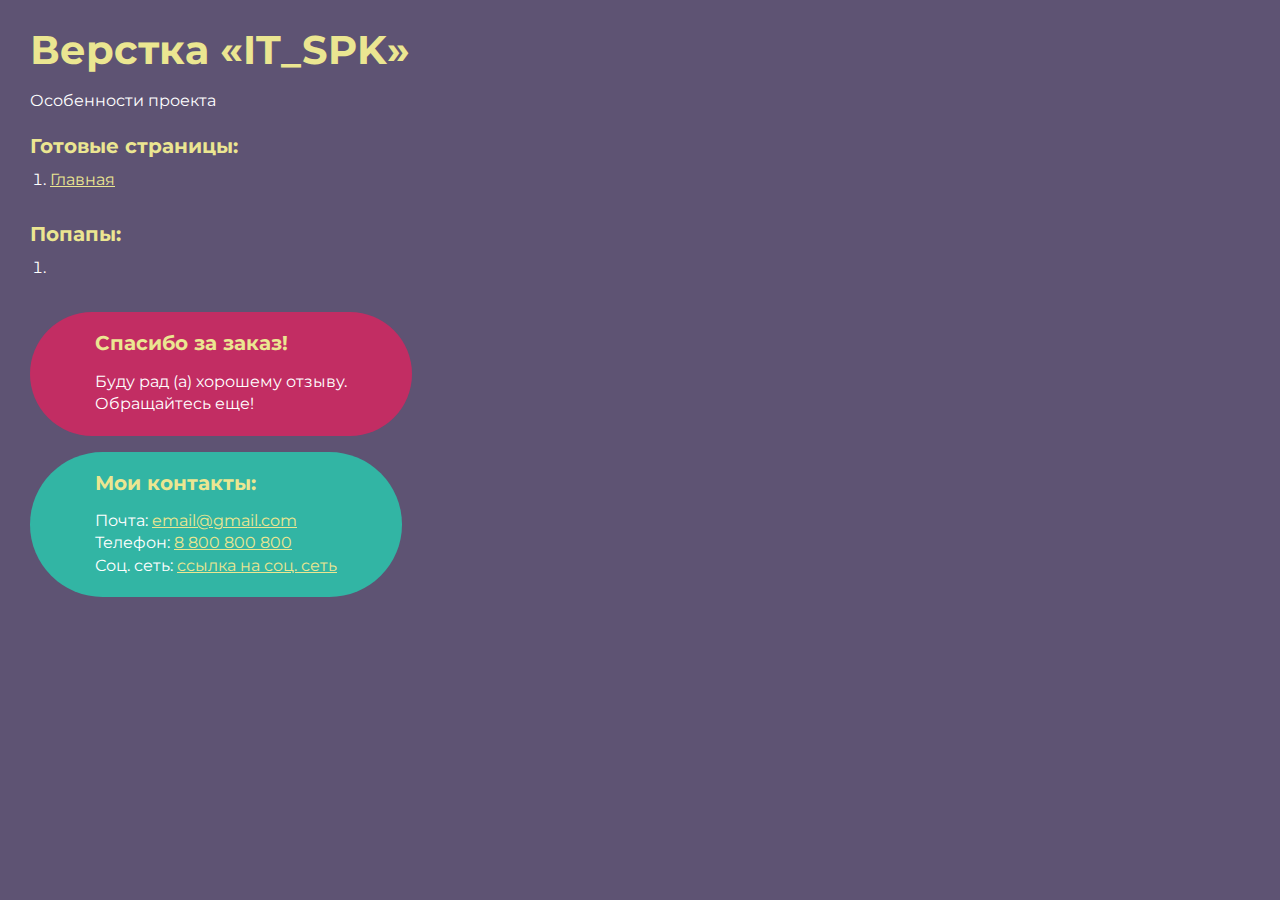
<file: index.html>
<!DOCTYPE html>
<html>

<head>
	<meta charset="UTF-8">
	<meta name="viewport" content="width=device-width, initial-scale=1.0">
	<title>Верстка «IT_SPK»</title>
</head>

<body>
	<div class="rootpage">
		<h1>Верстка «IT_SPK»</h1>
		<div class="rootpage__info">
			Особенности проекта
		</div>
		<h2>Готовые страницы:</h2>
		<ol class="rootpage__list">
			<li><a target="_blank" href="home.html">Главная</a></li>
		</ol>
		<h2>Попапы:</h2>
		<ol class="rootpage__list">
			<li><a target="_blank" href="home.html#"></a></li>
		</ol>
		<div class="rootpage__tnx">
			<h2>Спасибо за заказ!</h2>
			<p>Буду рад (а) хорошему отзыву.</p>
			<p>Обращайтесь еще!</p>
		</div>
		<div class="rootpage__contacts">
			<h2>Мои контакты:</h2>
			<p>Почта: <a href="mailto:email@gmail.com">email@gmail.com</a></p>
			<p>Телефон: <a href="tel:8800800800">8 800 800 800</a></p>
			<p>Соц. сеть: <a href="">ссылка на соц. сеть</a></p>
		</div>
	</div>
</body>
<style>
	@charset "UTF-8";
	@import url("https://fonts.googleapis.com/css?family=Montserrat:regular,700&display=swap");

	*,
	*::before,
	*::after {
		padding: 0px;
		margin: 0px;
		border: 0px;
		box-sizing: border-box;
	}

	html,
	body {
		height: 100%;
		margin: 0;
		padding: 0;
		min-width: 320px;
		width: 100%;
		color: #fff;
		background-color: #5e5373;
	}

	body {
		font-family: Montserrat;
		font-size: 100%;
		line-height: 1;
		font-size: 1rem;
	}

	a {
		text-decoration: underline;
		color: #ebe691
	}

	a:visited {
		text-decoration: underline;
		color: #aaa768;
	}

	a:hover {
		text-decoration: none;
	}

	ul li {
		list-style: none;
	}

	img {
		vertical-align: top;
	}

	.wrapper {
		width: 100%;
		min-height: 100%;
		overflow: hidden;
	}

	.rootpage {
		padding: 30px;
		display: flex;
		flex-direction: column;
		align-items: flex-start;
	}

	@media (max-width: 767px) {
		.rootpage {
			padding: 30px 15px;
		}
	}

	h1 {
		color: #ebe691;
		font-size: 2.5rem;
		margin: 0px 0px 1.25rem 0px;
	}

	@media (max-width: 767px) {
		h1 {
			font-size: 1.85rem;
			margin: 0px 0px 1.25rem 0px;
		}
	}

	h2 {
		color: #ebe691;
		font-size: 1.25rem;
		margin: 0px 0px 1rem 0px;
	}

	@media (max-width: 767px) {
		h2 {
			font-size: 1.125rem;
			margin: 0px 0px 1rem 0px;
		}
	}

	.rootpage__info {
		line-height: 140%;
		margin: 0px 0px 1.5rem 0px;
	}

	.rootpage__list {
		margin: 0px 0px 2.25rem 1.25rem;
	}

	.rootpage__list li:not(:last-child) {
		margin: 0px 0px 15px 0px;
	}

	.rootpage__contacts,
	.rootpage__tnx {
		border-radius: 200px;
		padding: 20px 65px;
		line-height: 140%;
	}

	@media (max-width: 767px) {

		.rootpage__contacts,
		.rootpage__tnx {
			border-radius: 40px;
			padding: 20px;
		}
	}

	.rootpage__contacts {
		background: #32b5a4;

	}

	.rootpage__contacts a {
		color: #ebe691;
	}

	.rootpage__tnx {
		background: #c22d63;
		margin: 0px 0px 1rem 0px;
	}
</style>

</html>
</file>
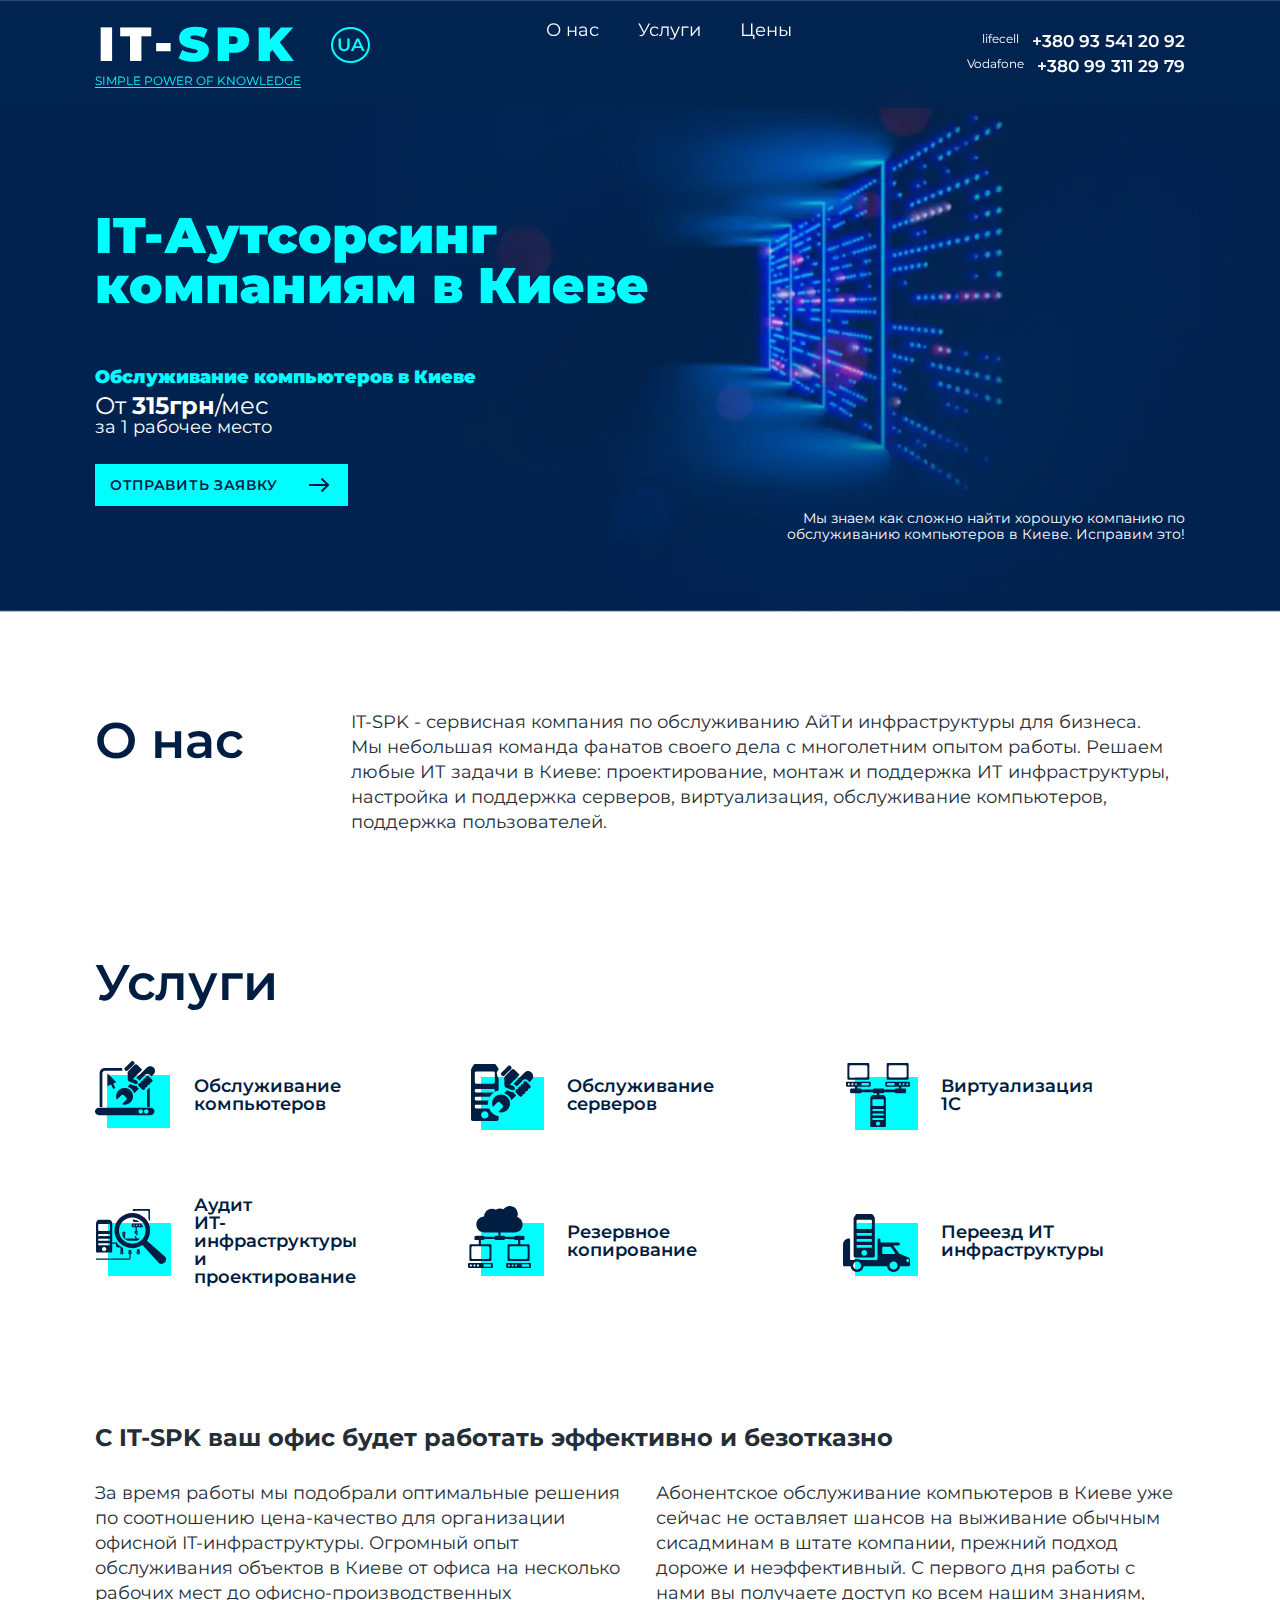
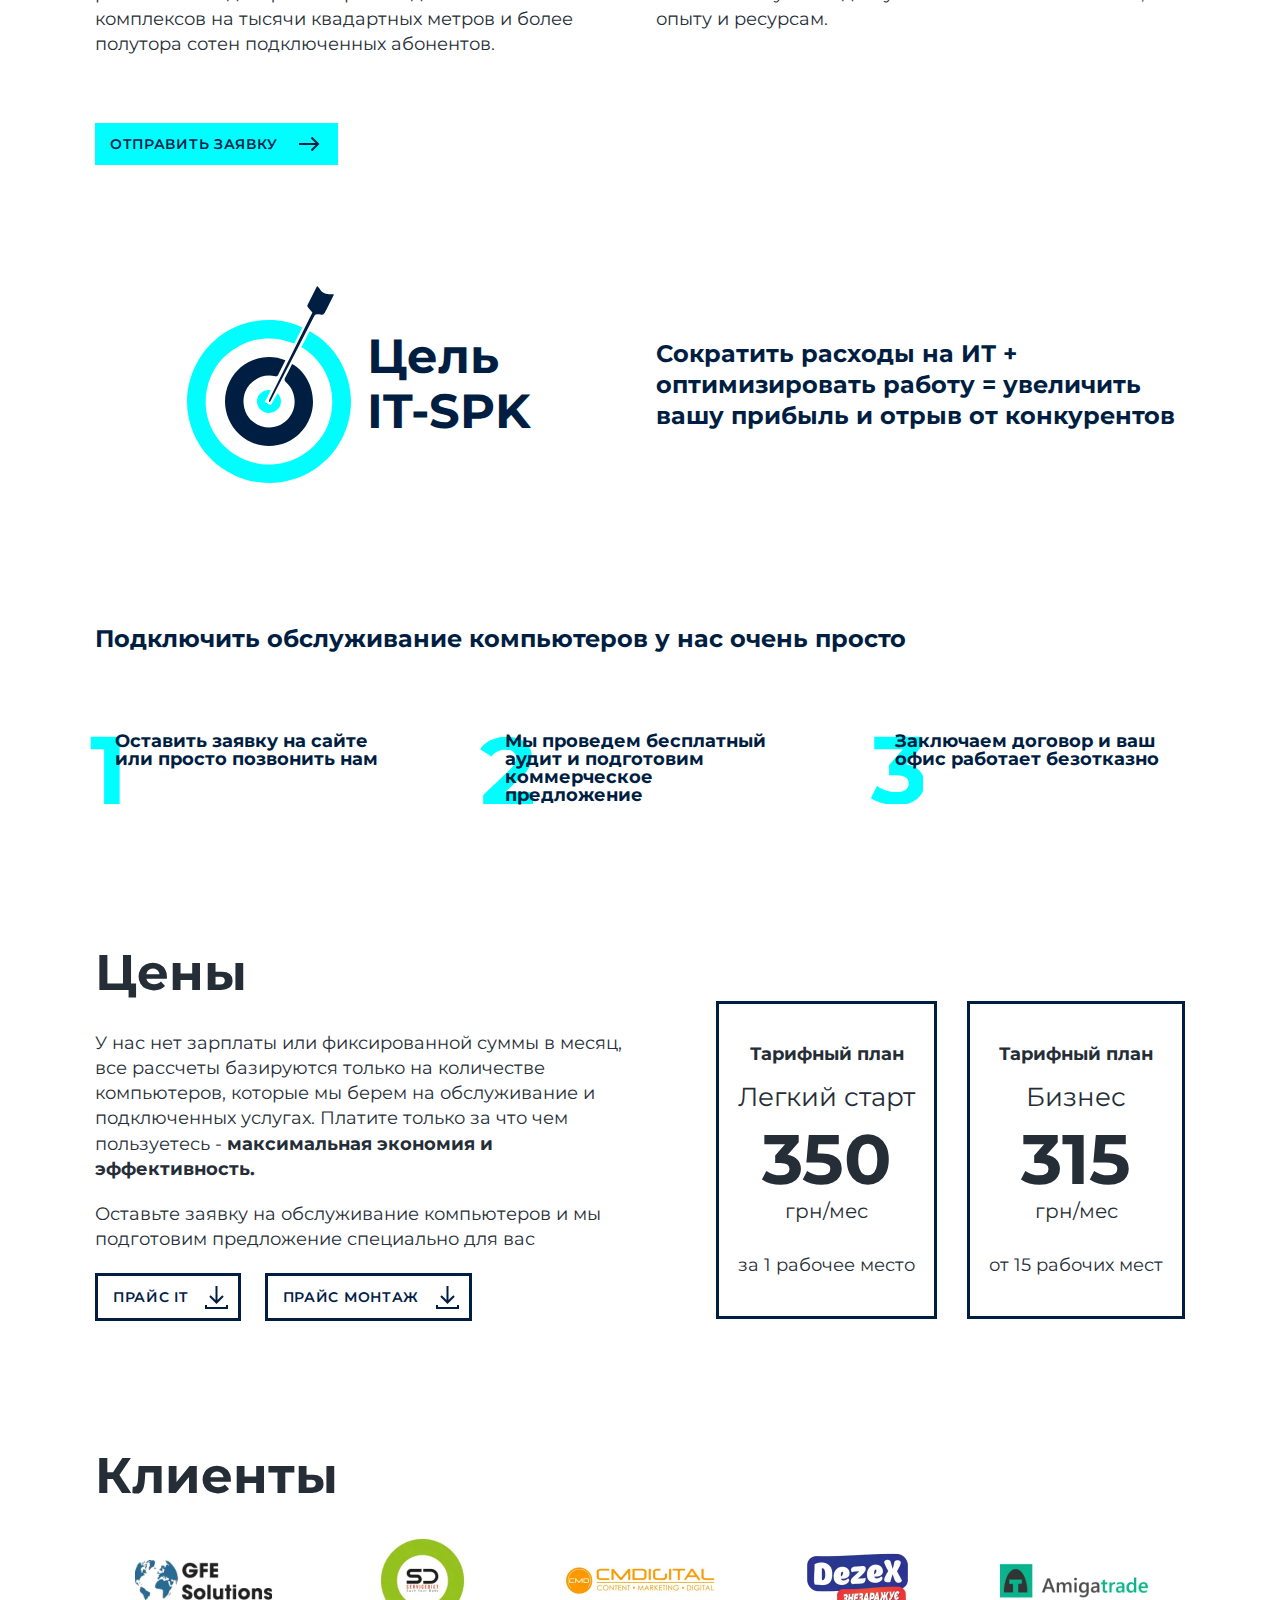
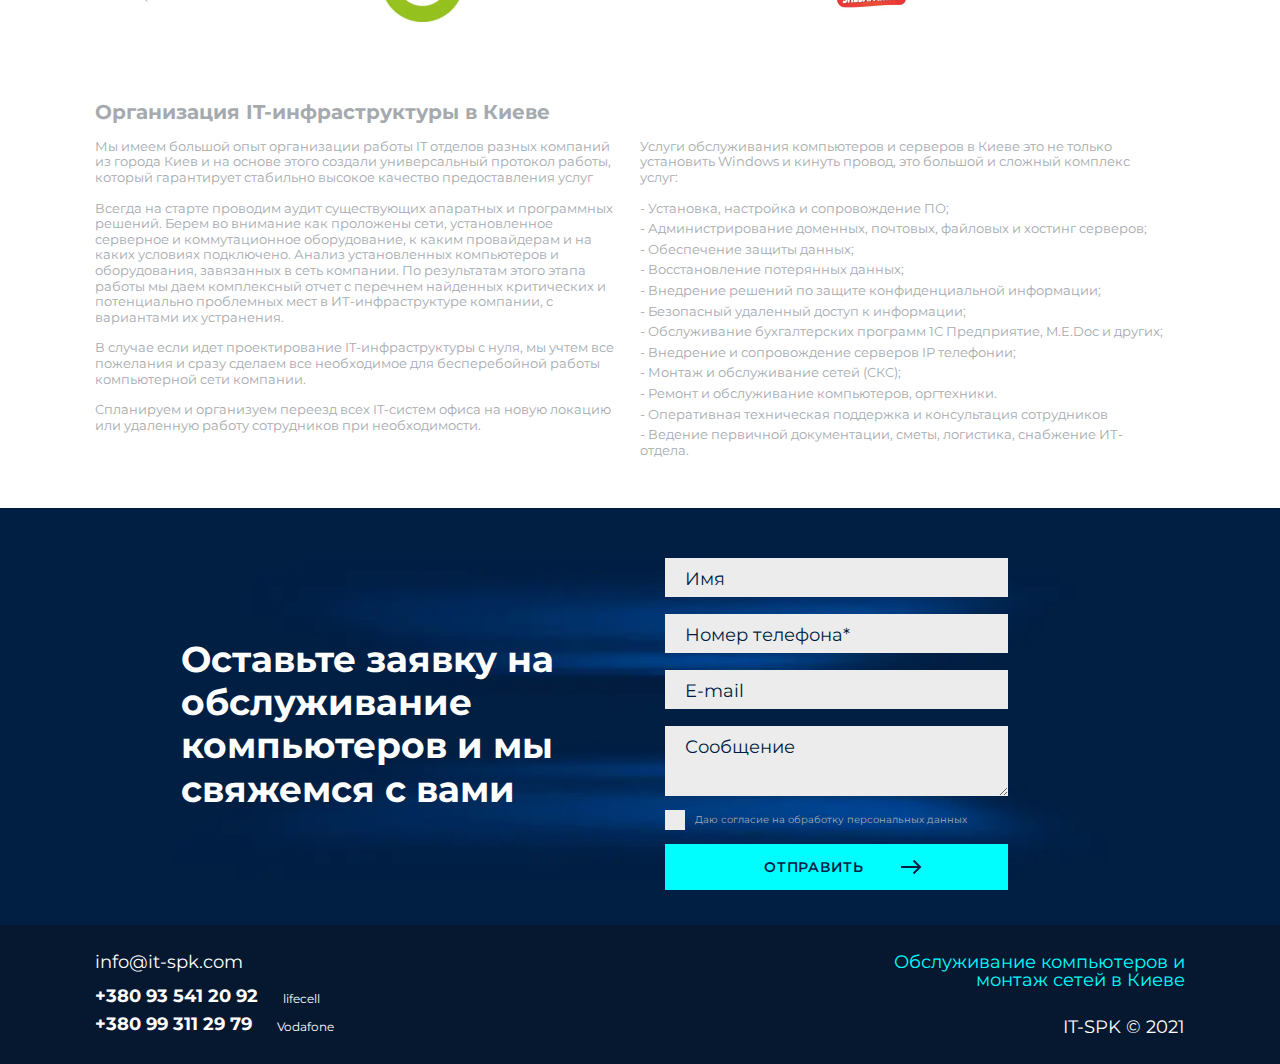
<file: home.html>
<!DOCTYPE html>
<html lang="ru">

<head>
	<title>Главная</title>
	<meta charset="UTF-8">
	<meta name="format-detection" content="telephone=no">
	<!-- <style>body{opacity: 0;}</style> -->
	<link rel="stylesheet" href="css/style.min.css?_v=20220106021519">
	<link rel="shortcut icon" href="favicon.ico">
	<!-- <meta name="robots" content="noindex, nofollow"> -->
	<meta name="viewport" content="width=device-width, initial-scale=1.0">
</head>

<body>
	<div class="wrapper">
		<header class="header">
			<div class="header__container">
				<div class="header__logo logo">
					<div class="logo__main">
						<a href="#" class="logo__title"><span class="logo__white">IT-</span>SPK</a>
						<a href="#" class="logo__subtitle">simple power of knowledge</a>
					</div>
					<div data-da=".header__body, 767" class="logo__lengs">
						<div class="logo__leng">
							<a href="#">UA</a>
						</div>
						<div class="logo__leng-ru">
							<a href="#">RU</a>
						</div>
					</div>
				</div>
				<nav class="header__body">
					<ul class="header__list">
						<li class="header__item">
							<a href="#" class="header__link">О нас</a>
						</li>
						<li class="header__item">
							<a href="#" class="header__link">Услуги</a>
						</li>
						<li class="header__item">
							<a href="#" class="header__link">Цены</a>
						</li>
					</ul>
					<a href="#" class="header__button button">Отправить заявку</a>
				</nav>
				<div data-da=".header__body, 767" class="header__contacts contacts">
					<div class="contacts__phone phone">
						<div class="phone__value">lifecell</div>
						<div class="phone__number"><a href="tel:+380 93 541 20 92">+380 93 541 20 92</a></div>
					</div>
					<div class="contacts__phone phone">
						<div class="phone__value">Vodafone</div>
						<div class="phone__number"><a href="tel:+380 99 311 29 79">+380 99 311 29 79</a></div>
					</div>
				</div>
				<button type="button" class="icon-menu"><span></span></button>
			</div>
		</header>
		<main class="page">
			<div class="main-block">
				<div class="main-block__container">
					<h1 class="main-block__title">IT-Аутсорсинг компаниям в Киеве</h1>
					<h2 class="main-block__subtitle">Обслуживание компьютеров в Киеве</h2>
					<div class="main-block__price">
						<p>От <span class="bold">315грн</span>/мес</p>
						<p>за 1 рабочее место</p>
					</div>
					<div class="main-block__footer footer-main-block">
						<a href="#" class="footer-main-block__button button">Отправить заявку</a>
						<p class="footer-main-block__text">
							Мы знаем как сложно найти хорошую компанию по обслуживанию компьютеров в Киеве. Исправим это!
						</p>
					</div>
				</div>
			</div>
			<div class="about-us">
				<div class="about-us__container">
					<h3 class="about-us__title">О нас</h3>
					<div class="about-us__text">
						IT-SPK - сервисная компания по обслуживанию АйТи инфраструктуры для бизнеса. Мы небольшая команда фанатов своего дела c многолетним опытом работы. Решаем любые ИТ задачи в Киеве: проектирование, монтаж и поддержка ИТ инфраструктуры, настройка и поддержка серверов, виртуализация, обслуживание компьютеров, поддержка пользователей.
					</div>
				</div>
			</div>
			<div class="services">
				<div class="services__container">
					<div class="services__title">Услуги</div>
					<div class="services__body">
						<div class="services__items">
							<div class="services__item item">
								<div class="item__image">
									<img src="img/main-page/services/1.svg" alt="image">
								</div>
								<div class="item__text">Обслуживание компьютеров</div>
							</div>
							<div class="services__item item">
								<div class="item__image">
									<img src="img/main-page/services/2.svg" alt="image">
								</div>
								<div class="item__text">Обслуживание серверов</div>
							</div>
							<div class="services__item item">
								<div class="item__image">
									<img src="img/main-page/services/3.svg" alt="image">
								</div>
								<div class="item__text">Виртуализация 1С</div>
							</div>
							<div class="services__item item">
								<div class="item__image">
									<img src="img/main-page/services/4.svg" alt="image">
								</div>
								<div class="item__text item__text_wide">Аудит <br> ИТ-инфраструктуры и проектирование</div>
							</div>
							<div class="services__item item">
								<div class="item__image">
									<img src="img/main-page/services/5.svg" alt="image">
								</div>
								<div class="item__text">Резервное копирование</div>
							</div>
							<div class="services__item item">
								<div class="item__image">
									<img src="img/main-page/services/6.svg" alt="image">
								</div>
								<div class="item__text">Переезд ИТ инфраструктуры</div>
							</div>
						</div>
					</div>
				</div>
			</div>
			<div class="big-block">
				<div class="office">
					<div class="office__container">
						<h3 class="office__title">C IT-SPK ваш офис будет работать эффективно и безотказно</h3>
						<div class="office__body">
							<p class="office__text">
								За время работы мы подобрали оптимальные решения по соотношению цена-качество для организации офисной IT-инфраструктуры. Огромный опыт обслуживания объектов в Киеве от офиса на несколько рабочих мест до офисно-производственных комплексов на тысячи квадартных метров и более полутора сотен подключенных абонентов.
							</p>
							<p class="office__text">
								Абонентское обслуживание компьютеров в Киеве уже сейчас не оставляет шансов на выживание обычным сисадминам в штате компании, прежний подход дороже и неэффективный. С первого дня работы с нами вы получаете доступ ко всем нашим знаниям, опыту и ресурсам.
							</p>
						</div>
						<a href="#" class="office__button button">Отправить заявку</a>
					</div>
				</div>
				<div class="purpose">
					<div class="purpose__container">
						<div class="purpose__body">
							<div class="purpose__image">
								<img src="img/main-page/purpose/pic.svg" alt="Мишень">
							</div>
							<div class="purpose__title">Цель IT-SPK</div>
						</div>
						<div class="purpose__text">
							<p>Сократить расходы на ИТ + оптимизировать работу = увеличить вашу прибыль и отрыв от конкурентов</p>
						</div>
					</div>
				</div>
				<div class="steps">
					<div class="steps__container">
						<div class="steps__title">Подключить обслуживание компьютеров у нас очень просто</div>
						<div class="steps__items">
							<div class="steps__item steps__item_1">
								Оставить заявку на сайте или просто позвонить нам
							</div>
							<div class="steps__item steps__item_2">
								Мы проведем бесплатный аудит и подготовим коммерческое предложение
							</div>
							<div class="steps__item steps__item_3">
								Заключаем договор и ваш офис работает безотказно
							</div>
						</div>
					</div>
				</div>
			</div>
			<div class="prices">
				<div class="prices__container">
					<h2 class="prices__title">Цены</h2>
					<div class="prices__content">
						<div class="prices__column prices__column_about">
							<div class="prices__text">
								<p>У нас нет зарплаты или фиксированной суммы в месяц, все рассчеты базируются только на количестве компьютеров, которые мы берем на обслуживание и подключенных услугах. Платите только за что чем пользуетесь - <span class="bold">максимальная экономия и эффективность.</span></p>
								<p>Оставьте заявку на обслуживание компьютеров и мы подготовим предложение специально для вас</p>
							</div>
							<div data-da=".prices__content, 991.98" class="prices__buttons">
								<a href="#" class="prices__column__button button-prices">Прайс it</a>
								<a href="#" class="prices__column__button button-prices">Прайс монтаж</a>
							</div>
						</div>
						<div class="prices__column prices__column_rate">
							<a href="#" class="prices__tariff prices__tariff_lite-start tariff">
								<h4 class="tariff__subtitle">Тарифный план</h4>
								<h3 class="tariff__title">Легкий старт</h3>
								<div class="tariff__num">350</div>
								<div class="tariff__unit">грн/мес</div>
								<div class="tariff__value">за 1 рабочее место</div>
							</a>
							<a href="#" class="prices__tariff prices__tariff_buisnes tariff">
								<h4 class="tariff__subtitle">Тарифный план</h4>
								<h3 class="tariff__title">Бизнес</h3>
								<div class="tariff__num">315</div>
								<div class="tariff__unit">грн/мес</div>
								<div class="tariff__value">от 15 рабочих мест</div>
							</a>
						</div>
					</div>
				</div>
			</div>
			<div class="clients">
				<div class="clients__container">
					<h2 class="clients__title">Клиенты</h2>
					<div class="clients__images">
						<a href="#" class="clients__image">
							<picture><source srcset="img/main-page/clients/1.webp"type="image/webp"><img src="img/main-page/clients/1.jpg" alt="lable"></picture>
						</a>
						<a href="#" class="clients__image">
							<picture><source srcset="img/main-page/clients/2.webp"type="image/webp"><img src="img/main-page/clients/2.jpg" alt="lable"></picture>
						</a>
						<a href="#" class="clients__image">
							<picture><source srcset="img/main-page/clients/3.webp"type="image/webp"><img src="img/main-page/clients/3.jpg" alt="lable"></picture>
						</a>
						<a href="#" class="clients__image">
							<picture><source srcset="img/main-page/clients/4.webp"type="image/webp"><img src="img/main-page/clients/4.jpg" alt="lable"></picture>
						</a>
						<a href="#" class="clients__image">
							<picture><source srcset="img/main-page/clients/5.webp"type="image/webp"><img src="img/main-page/clients/5.jpg" alt="lable"></picture>
						</a>
					</div>
				</div>
			</div>
			<div class="organization">
				<div class="organization__container">
					<h2 class="organization__title">Организация IT-инфраструктуры в Киеве</h2>
					<div class="organization__body">
						<div class="organization__text">
							<p>Мы имеем большой опыт организации работы IT отделов разных компаний из города Киев и на основе этого создали универсальный протокол работы, который гарантирует стабильно высокое качество предоставления услуг</p>
							<p>Всегда на старте проводим аудит существующих апаратных и программных решений. Берем во внимание как проложены сети, установленное серверное и коммутационное оборудование, к каким провайдерам и на каких условиях подключено. Анализ установленных компьютеров и оборудования, завязанных в сеть компании. По результатам этого этапа работы мы даем комплексный отчет с перечнем найденных критических и потенциально проблемных мест в ИТ-инфраструктуре компании, с вариантами их устранения.</p>
							<p>В случае если идет проектирование IT-инфраструктуры с нуля, мы учтем все пожелания и сразу сделаем все необходимое для бесперебойной работы компьютерной сети компании.</p>
							<p>Спланируем и организуем переезд всех IT-систем офиса на новую локацию или удаленную работу сотрудников при необходимости.</p>
						</div>
						<div class="organization__text">
							<p>Услуги обслуживания компьютеров и серверов в Киеве это не только установить Windows и кинуть провод, это большой и сложный комплекс услуг:</p>
							<ul class="organization__list">
								<li class="organization__item">- Установка, настройка и сопровождение ПО;</li>
								<li class="organization__item">- Администрирование доменных, почтовых, файловых и хостинг серверов;</li>
								<li class="organization__item">- Обеспечение защиты данных;</li>
								<li class="organization__item">- Восстановление потерянных данных;</li>
								<li class="organization__item">- Внедрение решений по защите конфиденциальной информации;</li>
								<li class="organization__item">- Безопасный удаленный доступ к информации;</li>
								<li class="organization__item">- Обслуживание бухгалтерских программ 1С Предприятие, M.E.Doc и других;</li>
								<li class="organization__item">- Внедрение и сопровождение серверов IP телефонии;</li>
								<li class="organization__item">- Монтаж и обслуживание сетей (СКС);</li>
								<li class="organization__item">- Ремонт и обслуживание компьютеров, оргтехники.</li>
								<li class="organization__item">- Оперативная техническая поддержка и консультация сотрудников</li>
								<li class="organization__item">- Ведение первичной документации, сметы, логистика, снабжение ИТ-отдела.</li>
							</ul>
						</div>
					</div>
				</div>
			</div>
			<div class="application">
				<div class="application__container">
					<div class="application__text">
						<p class="application__par">Оставьте заявку на обслуживание компьютеров и мы свяжемся с вами</p>
					</div>
					<div class="application__block">
						<form data-dev action="#" class="application__form form">
							<div class="form__items">
								<input class="form__input" type="text" autocomplete="off" name="name" placeholder="Имя">
								<input class="form__input" type="tel" autocomplete="off" name="phone" required placeholder="Номер телефона*">
								<input class="form__input" type="text" autocomplete="off" name="name" placeholder="E-mail">
								<textarea class="form__input form__input_textarea" placeholder="Сообщение" autocomplete="off" name="text"></textarea>
							</div>
							<div class="form__checkbox checkbox">
								<input type="checkbox" class="checkbox__input" name="agreemant" id="box" autocomplete="off">
								<label for="box" class="checkbox__lable">Даю согласие на обработку персональных данных</label>
							</div>
							<button data-popup="#formMessage" type="submit" class="form__button button button_form">Отправить</button>
						</form>
					</div>
				</div>
			</div>
		</main>
		<footer class="footer">
			<div class="footer__container">
				<div class="footer__column">
					<div class="footer__mail">info@it-spk.com</div>
					<div class="footer__contacts contacts-footer">
						<div class="contacts-footer__phone phone-footer">
							<div class="phone-footer__number"><a href="tel:+380 93 541 20 92">+380 93 541 20 92</a></div>
							<div class="phone-footer__value">lifecell</div>
						</div>
						<div class="contacts-footer__phone phone-footer">
							<div class="phone-footer__number"><a href="tel:+380 99 311 29 79">+380 99 311 29 79</a></div>
							<div class="phone-footer__value">Vodafone</div>
						</div>
					</div>
				</div>
				<div class="footer__column footer__column_right">
					<div class="footer__text">Обслуживание компьютеров и монтаж сетей в Киеве</div>
					<div class="footer__policy">IT-SPK © 2021</div>
				</div>
			</div>
		</footer>
	</div>

	<div id="formMessage" aria-hidden="true" class="popup">
		<div class="popup__wrapper">
			<div class="popup__content">
				<button data-close type="button" class="popup__close"></button>
				<div class="popup__text">
					<div class="popup__image"><img src="img/icons/popup-arrow.svg" alt="1"></div>
					<div class="popup__message">Запрос успешно отправлен, мы свяжемся с вами в ближайшее время</div>
				</div>
			</div>
		</div>
	</div>


	<script src="js/app.min.js?_v=20220106021519"></script>
</body>

</html>
</file>
<file: css/style.min.css>
@charset "UTF-8";@import url(https://fonts.googleapis.com/css?family=Montserrat:regular,700,900&display=swap);[class*=_icon-]:before{font-family:icons;font-style:normal;font-weight:400;font-variant:normal;text-transform:none;line-height:1;-webkit-font-smoothing:antialiased;-moz-osx-font-smoothing:grayscale}[class*=_icon-]:before{display:block}*{padding:0;margin:0;border:0}*,:after,:before{-webkit-box-sizing:border-box;box-sizing:border-box}body,html{height:100%;min-width:320px}body{color:#252d37;line-height:1;font-family:Montserrat,sans-serif;font-size:1.125rem;-ms-text-size-adjust:100%;-moz-text-size-adjust:100%;-webkit-text-size-adjust:100%;-webkit-font-smoothing:antialiased;-moz-osx-font-smoothing:grayscale}button,input,textarea{font-family:Montserrat,sans-serif;font-size:inherit}button{cursor:pointer;color:inherit;background-color:inherit}a{color:inherit}a:link,a:visited{text-decoration:none}a:hover{text-decoration:none}ul li{list-style:none}img{vertical-align:top}h1,h2,h3,h4,h5,h6{font-weight:inherit;font-size:inherit}.lock body{overflow:hidden;-ms-touch-action:none;touch-action:none}.wrapper{min-height:100%;display:-webkit-box;display:-ms-flexbox;display:flex;-webkit-box-orient:vertical;-webkit-box-direction:normal;-ms-flex-direction:column;flex-direction:column;overflow:hidden}.wrapper>main{-webkit-box-flex:1;-ms-flex:1 1 auto;flex:1 1 auto}.wrapper>*{min-width:0}[class*=__container]{max-width:68.125rem;-webkit-box-sizing:content-box;box-sizing:content-box;margin:0 auto;padding:0 .9375rem}body::after{content:"";background-color:rgba(0,0,0,.5);position:fixed;width:100%;height:100%;top:0;left:0;opacity:0;-webkit-transition:opacity .8s ease 0s;-o-transition:opacity .8s ease 0s;transition:opacity .8s ease 0s;pointer-events:none;z-index:149}body.popup-show::after{opacity:1}.popup{position:fixed;top:0;left:0;bottom:0;right:0;padding:30px 10px;-webkit-transition:visibility .8s ease 0s;-o-transition:visibility .8s ease 0s;transition:visibility .8s ease 0s;visibility:hidden;pointer-events:none}.popup__text{max-width:248px}.popup_show{z-index:150;visibility:visible;overflow:auto;pointer-events:auto}.popup_show .popup__content{visibility:visible;-webkit-transform:scale(1);-ms-transform:scale(1);transform:scale(1)}.popup__wrapper{display:-webkit-box;display:-ms-flexbox;display:flex;-webkit-box-orient:vertical;-webkit-box-direction:normal;-ms-flex-direction:column;flex-direction:column;-webkit-box-align:center;-ms-flex-align:center;align-items:center;min-height:100%;-webkit-box-flex:1;-ms-flex:1 1 auto;flex:1 1 auto;width:100%;display:flex;-webkit-box-pack:center;-ms-flex-pack:center;justify-content:center;align-items:center}.popup__content{position:relative;visibility:hidden;-webkit-transform:scale(0);-ms-transform:scale(0);transform:scale(0);-webkit-transition:-webkit-transform .3s ease 0s;transition:-webkit-transform .3s ease 0s;-o-transition:transform .3s ease 0s;transition:transform .3s ease 0s;transition:transform .3s ease 0s,-webkit-transform .3s ease 0s;background-color:#eee;padding:20px;width:100%;max-width:376px;min-height:383px;display:-webkit-box;display:-ms-flexbox;display:flex;-webkit-box-pack:center;-ms-flex-pack:center;justify-content:center;-webkit-box-align:center;-ms-flex-align:center;align-items:center;text-align:center}.lock .popup__content{visibility:visible}.popup__text{font-size:1.0625rem;line-height:140%;color:#444}.popup__close::before{content:"";top:39px;right:21px;background:url(../img/icons/close-icon.svg) 0 0 no-repeat;width:18px;height:18px;position:absolute}.popup__image{margin-bottom:23px}[class*=-ibg]{position:relative}[class*=-ibg] img{position:absolute;width:100%;height:100%;top:0;left:0;-o-object-fit:cover;object-fit:cover}[class*=-ibg_contain] img{-o-object-fit:contain;object-fit:contain}.bold{font-weight:700}.button{position:relative;display:-webkit-inline-box;display:-ms-inline-flexbox;display:inline-flex;padding:14px 60px 14px 15px;background-color:#00feff;-webkit-box-align:center;-ms-flex-align:center;align-items:center;text-align:center;color:#002047;font-weight:600;font-size:.875rem;letter-spacing:.05em;text-transform:uppercase;-webkit-transition:all .3s ease 0s;-o-transition:all .3s ease 0s;transition:all .3s ease 0s}.button::after{content:"";background:url(../img/icons/arrow.svg) 0 0/contain no-repeat;position:absolute;top:50%;right:18px;width:21px;height:15px;-webkit-transform:translate(0,-50%);-ms-transform:translate(0,-50%);transform:translate(0,-50%)}.button_form::after{right:25%}.button-prices{position:relative;display:-webkit-inline-box;display:-ms-inline-flexbox;display:inline-flex;padding:14px 50px 14px 15px;-webkit-box-align:center;-ms-flex-align:center;align-items:center;text-align:center;color:#002047;font-weight:600;font-size:.875rem;letter-spacing:.05em;text-transform:uppercase;border:3px solid #001e42;-webkit-transition:all .3s ease 0s;-o-transition:all .3s ease 0s;transition:all .3s ease 0s}.button-prices::after{content:"";background:url(../img/icons/download.svg) 0 0 no-repeat;position:absolute;top:50%;right:9px;width:24px;height:23px;-webkit-transform:translate(0,-50%);-ms-transform:translate(0,-50%);transform:translate(0,-50%)}.header{position:fixed;top:0;left:0;width:100%;background-color:rgba(1,36,80,.8);z-index:3}.header__container{display:-webkit-box;display:-ms-flexbox;display:flex;-webkit-box-pack:justify;-ms-flex-pack:justify;justify-content:space-between}.header__logo{position:relative;z-index:3;display:-webkit-box;display:-ms-flexbox;display:flex;color:#00feff}.header__body{position:relative;z-index:2;display:-webkit-box;display:-ms-flexbox;display:flex;-webkit-box-orient:vertical;-webkit-box-direction:normal;-ms-flex-direction:column;flex-direction:column;-webkit-box-align:center;-ms-flex-align:center;align-items:center}.header__list{display:-webkit-box;display:-ms-flexbox;display:flex;-webkit-box-pack:center;-ms-flex-pack:center;justify-content:center;-webkit-box-align:center;-ms-flex-align:center;align-items:center;-ms-flex-wrap:wrap;flex-wrap:wrap;row-gap:7px}.header__button{display:none;-webkit-box-ordinal-group:5;-ms-flex-order:4;order:4}.header__link{color:#fff;line-height:1.2;-webkit-transition:color .3s ease 0s;-o-transition:color .3s ease 0s;transition:color .3s ease 0s}.header__contacts{position:relative;z-index:2;display:-webkit-box;display:-ms-flexbox;display:flex;-webkit-box-orient:vertical;-webkit-box-direction:normal;-ms-flex-direction:column;flex-direction:column;row-gap:3px;-ms-flex-item-align:center;-ms-grid-row-align:center;align-self:center;color:#fff}.header .logo{text-align:center}.header .logo__main{display:-ms-grid;display:grid}.header .logo__title{font-weight:900;letter-spacing:5px;-ms-grid-column-align:stretch;justify-self:stretch}.header .logo__white{color:#fff}.menu-open .header .logo__white{color:#00feff}.header .logo__subtitle{text-transform:uppercase;border-bottom:1px solid #00feff}.menu-open .header .logo__subtitle{border-bottom:1px solid #001e42}.header .logo__leng{-ms-flex-item-align:start;-ms-grid-row-align:start;align-self:start;border:2px solid #00feff;border-radius:50%;padding:7px 4px;font-weight:600;margin-top:7px}.header .logo__leng-ru{display:none}.header .phone{display:-webkit-box;display:-ms-flexbox;display:flex;line-height:1.25;-webkit-column-gap:25px;-moz-column-gap:25px;column-gap:25px;-webkit-box-pack:end;-ms-flex-pack:end;justify-content:end;-webkit-column-gap:13px;-moz-column-gap:13px;column-gap:13px}.header .phone__value{-ms-grid-column-align:end;justify-self:end;font-size:.75rem}.header .phone__number{font-size:1.0625rem;font-weight:600;-webkit-transition:all .3s ease 0s;-o-transition:all .3s ease 0s;transition:all .3s ease 0s}.header .icon-menu{display:none}.footer{background-color:#06182f;color:#fff}.footer__mail{margin-bottom:16px}.footer__text{color:#00feff;max-width:304px;margin-bottom:10px}.contacts-footer{display:-webkit-box;display:-ms-flexbox;display:flex;-webkit-box-orient:vertical;-webkit-box-direction:normal;-ms-flex-direction:column;flex-direction:column;gap:10px}.contacts-footer__phone{display:-webkit-box;display:-ms-flexbox;display:flex;gap:25px}.phone-footer__value{font-size:12px;-ms-flex-item-align:end;align-self:flex-end}.phone-footer__number{-webkit-transition:all .3s ease 0s;-o-transition:all .3s ease 0s;transition:all .3s ease 0s;font-weight:700}.no-webp .main-block{background:url(../img/main-bg.png) center/cover no-repeat}.main-block{color:#fff}.main-block__title{font-weight:900;line-height:100%;color:#00feff;max-width:568px}.main-block__subtitle{color:#00feff;font-size:1.125rem;line-height:103%;font-weight:900;margin-bottom:7px}.main-block__price{margin-bottom:28px}.main-block__price>:first-child{font-size:1.5rem}.footer-main-block__button{margin-bottom:37px}.footer-main-block__text{font-size:.875rem;line-height:140%;line-height:115%}.about-us__title{font-weight:600;line-height:1.22;color:#001e42}.about-us__text{line-height:140%;color:#252d37;max-width:821px}.services{color:#001e42;font-weight:600}.services__items{display:-ms-grid;display:grid;-ms-grid-columns:(1fr)[3];grid-template-columns:repeat(3,1fr);-webkit-column-gap:30px;-moz-column-gap:30px;column-gap:30px;row-gap:66px}.item{display:-webkit-box;display:-ms-flexbox;display:flex;-webkit-column-gap:23px;-moz-column-gap:23px;column-gap:23px;-webkit-box-align:center;-ms-flex-align:center;align-items:center}.item:hover .item__image{-webkit-transform:scale(1.1);-ms-transform:scale(1.1);transform:scale(1.1);-webkit-transition:all .3s ease 0s;-o-transition:all .3s ease 0s;transition:all .3s ease 0s}.item__image{-webkit-box-flex:0;-ms-flex:0 0 76px;flex:0 0 76px;justify-items:flex-start;-webkit-transition:all .3s ease 0s;-o-transition:all .3s ease 0s;transition:all .3s ease 0s}.item__text{-webkit-box-flex:0;-ms-flex:0 0 166px;flex:0 0 166px}.item__text_wide{-ms-flex-item-align:end;align-self:flex-end}.big-block{display:-webkit-box;display:-ms-flexbox;display:flex;-webkit-box-orient:vertical;-webkit-box-direction:normal;-ms-flex-direction:column;flex-direction:column}.office__title{font-weight:700;font-size:1.5rem;margin-bottom:1.9375rem}.office__text{line-height:1.4}.office__text:not(:last-child){margin-bottom:24px}.purpose{color:#001e42;font-weight:700}.purpose__body{display:-webkit-box;display:-ms-flexbox;display:flex;-webkit-column-gap:16px;-moz-column-gap:16px;column-gap:16px;-webkit-box-flex:1;-ms-flex:1 1 50%;flex:1 1 50%;-webkit-box-align:center;-ms-flex-align:center;align-items:center;-webkit-box-pack:center;-ms-flex-pack:center;justify-content:center}.purpose__image{width:164px;height:197px}.purpose__title{font-size:3rem;line-height:115%;max-width:174px}.purpose__text{line-height:130%}.steps{color:#001e42;font-weight:700}.steps__items{display:-webkit-box;display:-ms-flexbox;display:flex;-webkit-box-pack:justify;-ms-flex-pack:justify;justify-content:space-between;-webkit-column-gap:35px;-moz-column-gap:35px;column-gap:35px;padding-left:20px}.steps__item{position:relative;display:-webkit-box;display:-ms-flexbox;display:flex}.steps__item::before{content:"";background:url(../img/main-page/steps/1.svg) 0 0 no-repeat;bottom:0;left:-25px;width:53px;height:68px;position:absolute;z-index:-1}.steps__item_2::before{background:url(../img/main-page/steps/2.svg) 0 0 no-repeat}.steps__item_3::before{background:url(../img/main-page/steps/3.svg) 0 0 no-repeat}.prices__title{font-weight:700;padding-bottom:33px}.prices__content{display:-ms-grid;display:grid;-ms-grid-columns:(1fr)[2];grid-template-columns:repeat(2,1fr);-webkit-column-gap:30px;-moz-column-gap:30px;column-gap:30px}.prices__column_rate{display:-ms-grid;display:grid;-ms-grid-columns:(1fr)[2];grid-template-columns:repeat(2,1fr);margin-bottom:35px}.prices__text{line-height:140%}.prices__text p:not(:last-child){margin-bottom:20px}.prices__text:not(:last-child){margin-bottom:20px}.prices__buttons{display:-webkit-box;display:-ms-flexbox;display:flex;-webkit-column-gap:24px;-moz-column-gap:24px;column-gap:24px}.tariff{display:-webkit-box;display:-ms-flexbox;display:flex;-webkit-box-orient:vertical;-webkit-box-direction:normal;-ms-flex-direction:column;flex-direction:column;-webkit-box-align:center;-ms-flex-align:center;align-items:center;line-height:140%;padding-right:19px;padding-left:19px;border:3px solid #001e42;-webkit-transition:all .7s ease 0s;-o-transition:all .7s ease 0s;transition:all .7s ease 0s}.tariff:hover{background-color:#00feff;-webkit-transition:all .3s ease 0s;-o-transition:all .3s ease 0s;transition:all .3s ease 0s;-webkit-transform:scale(1.03);-ms-transform:scale(1.03);transform:scale(1.03)}.tariff__subtitle{font-weight:700;margin-bottom:16px}.tariff__title{line-height:115%;font-size:1.625rem;margin-bottom:6px}.tariff__num{font-size:4.375rem;font-weight:700;line-height:115%}.tariff__unit{font-size:20px}.clients__title{font-weight:700;margin-bottom:25px}.clients__images{text-align:center;display:-webkit-box;display:-ms-flexbox;display:flex;-ms-flex-wrap:wrap;flex-wrap:wrap;-ms-flex-pack:distribute;justify-content:space-around}.clients__image{width:162px;height:110px;-webkit-transition:-webkit-transform .3s ease 0s;transition:-webkit-transform .3s ease 0s;-o-transition:transform .3s ease 0s;transition:transform .3s ease 0s;transition:transform .3s ease 0s,-webkit-transform .3s ease 0s}.clients__image:hover{-webkit-transform:scale(1.2);-ms-transform:scale(1.2);transform:scale(1.2);-webkit-transition:-webkit-transform .3s ease 0s;transition:-webkit-transform .3s ease 0s;-o-transition:transform .3s ease 0s;transition:transform .3s ease 0s;transition:transform .3s ease 0s,-webkit-transform .3s ease 0s}.clients__image img{width:100%;height:100%}.organization{color:#a5aaaf}.organization__title{font-weight:700}.organization__body{font-size:.8125rem;line-height:120%;display:-webkit-box;display:-ms-flexbox;display:flex;gap:15px}.organization__text p:not(:last-child){margin-bottom:15px}.organization__item:not(:last-child){margin-bottom:5px}.no-webp .application{background:url(../img/main-page/application/bgpng.png) center/cover no-repeat}.application__container{display:-webkit-box;display:-ms-flexbox;display:flex;-webkit-box-align:center;-ms-flex-align:center;align-items:center;-webkit-box-pack:center;-ms-flex-pack:center;justify-content:center}.application__text{-webkit-box-flex:1;-ms-flex:1 1 auto;flex:1 1 auto;display:-webkit-box;display:-ms-flexbox;display:flex;color:#fff;line-height:120%;font-weight:700}.application__block{width:100%;-webkit-box-flex:1;-ms-flex:1 1 auto;flex:1 1 auto}.application__form{display:-ms-grid;display:grid}.form__items{display:-ms-grid;display:grid;row-gap:17px;margin-bottom:14px}.form__input{background-color:#ececec;padding:10px 10px 7px 20px}.form__input:focus{-webkit-transform:scale(1.03);-ms-transform:scale(1.03);transform:scale(1.03)}.form__input::-webkit-input-placeholder{color:#001e42;-webkit-transition:-webkit-transform .7s ease 0s;transition:-webkit-transform .7s ease 0s;transition:transform .7s ease 0s;transition:transform .7s ease 0s,-webkit-transform .7s ease 0s}.form__input::-moz-placeholder{color:#001e42;-moz-transition:transform .7s ease 0s;transition:transform .7s ease 0s}.form__input:-ms-input-placeholder{color:#001e42;-ms-transition:transform .7s ease 0s;transition:transform .7s ease 0s}.form__input::-ms-input-placeholder{color:#001e42;-ms-transition:transform .7s ease 0s;transition:transform .7s ease 0s}.form__input::placeholder{color:#001e42;-webkit-transition:-webkit-transform .7s ease 0s;transition:-webkit-transform .7s ease 0s;-o-transition:transform .7s ease 0s;transition:transform .7s ease 0s;transition:transform .7s ease 0s,-webkit-transform .7s ease 0s}.form__input:focus::-webkit-input-placeholder{-webkit-transform:translate(-100%,0);transform:translate(-100%,0);-webkit-transition:-webkit-transform .7s ease 0s;transition:-webkit-transform .7s ease 0s;transition:transform .7s ease 0s;transition:transform .7s ease 0s,-webkit-transform .7s ease 0s}.form__input:focus::-moz-placeholder{transform:translate(-100%,0);-moz-transition:transform .7s ease 0s;transition:transform .7s ease 0s}.form__input:focus:-ms-input-placeholder{-ms-transform:translate(-100%,0);transform:translate(-100%,0);-ms-transition:transform .7s ease 0s;transition:transform .7s ease 0s}.form__input:focus::-ms-input-placeholder{-ms-transform:translate(-100%,0);transform:translate(-100%,0);-ms-transition:transform .7s ease 0s;transition:transform .7s ease 0s}.form__input:focus::placeholder{-webkit-transform:translate(-100%,0);-ms-transform:translate(-100%,0);transform:translate(-100%,0);-webkit-transition:-webkit-transform .7s ease 0s;transition:-webkit-transform .7s ease 0s;-o-transition:transform .7s ease 0s;transition:transform .7s ease 0s;transition:transform .7s ease 0s,-webkit-transform .7s ease 0s}.form__input_textarea{min-height:70px;resize:vertical}.form__checkbox{margin-bottom:14px}.form__button{-webkit-box-pack:center;-ms-flex-pack:center;justify-content:center}.checkbox{position:relative}.checkbox__input{position:absolute;top:0;left:0;opacity:0;cursor:pointer}.checkbox__input:focus+.checkbox__lable{color:#00feff}.checkbox__input:checked+.checkbox__lable::after{background-color:#252d37;-webkit-transition:all .5s ease 0s;-o-transition:all .5s ease 0s;transition:all .5s ease 0s}.checkbox__lable{position:relative;color:#a5aaaf;font-size:.625rem;line-height:140%;cursor:pointer;display:-webkit-box;display:-ms-flexbox;display:flex;-webkit-column-gap:10px;-moz-column-gap:10px;column-gap:10px;-webkit-box-align:center;-ms-flex-align:center;align-items:center}.checkbox__lable::before{content:"";-ms-flex-item-align:start;align-self:flex-start;-webkit-box-flex:0;-ms-flex:0 0 20px;flex:0 0 20px;height:20px;background-color:#ececec}.checkbox__lable::after{content:"";width:8px;height:8px;top:10px;left:10px;position:absolute;background-color:#ececec;-webkit-transform:translate(-50%,-50%);-ms-transform:translate(-50%,-50%);transform:translate(-50%,-50%)}.checkbox__lable:hover{color:#7b838a}@media (min-width:47.99875em){.footer__container{display:-webkit-box;display:-ms-flexbox;display:flex;-webkit-box-pack:justify;-ms-flex-pack:justify;justify-content:space-between}.footer__column_right{display:-webkit-box;display:-ms-flexbox;display:flex;-webkit-box-orient:vertical;-webkit-box-direction:normal;-ms-flex-direction:column;flex-direction:column;-webkit-box-align:end;-ms-flex-align:end;align-items:flex-end;row-gap:19px}.footer__text{text-align:right}.footer-main-block{display:-ms-grid;display:grid;-ms-grid-columns:253px 1fr 460px;grid-template-columns:253px 1fr 460px}.footer-main-block__button{-ms-grid-column:1;grid-column-start:1;-ms-grid-column-span:1;grid-column-end:2}.footer-main-block__text{-ms-grid-column:3;grid-column-start:3;-ms-grid-column-span:1;grid-column-end:4;text-align:right;-ms-grid-row-align:end;align-self:end}.about-us__container{display:-ms-grid;display:grid;-webkit-column-gap:70px;-moz-column-gap:70px;column-gap:70px;-ms-grid-columns:186px 1fr;grid-template-columns:186px 1fr}.office__body{display:-ms-grid;display:grid;-ms-grid-columns:(1fr)[2];grid-template-columns:repeat(2,1fr);gap:32px}.purpose__container{display:-webkit-box;display:-ms-flexbox;display:flex;-webkit-column-gap:15px;-moz-column-gap:15px;column-gap:15px}.purpose__text{-webkit-box-align:center;-ms-flex-align:center;align-items:center;-webkit-box-pack:center;-ms-flex-pack:center;justify-content:center;display:-webkit-box;display:-ms-flexbox;display:flex;-webkit-box-flex:1;-ms-flex:1 1 50%;flex:1 1 50%}.purpose__text p{max-width:521px}.steps__item{max-width:290px}.organization__text{-webkit-box-flex:1;-ms-flex:1 1 50%;flex:1 1 50%}.organization__text{max-width:530px}.organization__list{-webkit-box-flex:1;-ms-flex:1 1 50%;flex:1 1 50%}.application__text{-webkit-box-flex:0;-ms-flex:0 0 50%;flex:0 0 50%;-webkit-box-pack:center;-ms-flex-pack:center;justify-content:center}.application__par{max-width:374px}.application__block{-webkit-box-flex:0;-ms-flex:0 0 50%;flex:0 0 50%;display:-webkit-box;display:-ms-flexbox;display:flex;-webkit-box-pack:start;-ms-flex-pack:start;justify-content:flex-start;padding-left:25px}.application__form{width:343px}}@media (min-width:61.99875em){.prices__column_rate{display:-webkit-box;display:-ms-flexbox;display:flex;-webkit-column-gap:12px;-moz-column-gap:12px;column-gap:12px;margin-top:-30px;-webkit-box-pack:end;-ms-flex-pack:end;justify-content:flex-end}}@media (min-width:62.5em){.header__logo{-webkit-column-gap:1.875rem;-moz-column-gap:1.875rem;column-gap:1.875rem}}@media (min-width:70em){.header{padding-top:1.25rem}.header{padding-bottom:1.25rem}.header__list{-webkit-column-gap:2.4375rem;-moz-column-gap:2.4375rem;column-gap:2.4375rem}.header .logo__main{gap:.4375rem}.header .logo__title{font-size:3rem}.header .logo__subtitle{font-size:.75rem}.footer{padding-top:1.75rem}.footer{padding-bottom:1.75rem}.footer__mail{font-size:1.125rem}.footer__text{font-size:1.125rem}.main-block{padding-top:13.1875rem}.main-block{padding-bottom:4.3125rem}.main-block__title{font-size:3.125rem}.main-block__title{margin-bottom:3.5625rem}.about-us{padding-top:6.125rem}.about-us{padding-bottom:3.8125rem}.about-us__title{font-size:3.125rem}.services{padding-top:3.8125rem}.services{padding-bottom:4.375rem}.services__title{font-size:3.125rem}.services__title{margin-bottom:3.25rem}.office{padding-top:4.375rem}.office{padding-bottom:4.375rem}.office__body{margin-bottom:2.625rem}.purpose{padding-top:3.1875rem}.purpose{padding-bottom:5.875rem}.purpose__text{font-size:1.5rem}.steps{padding-top:3.125rem}.steps{padding-bottom:5.875rem}.steps__title{font-size:1.5rem}.steps__title{margin-bottom:5.0625rem}.prices{padding-top:3.125rem}.prices{padding-bottom:3.625rem}.prices__title{font-size:3.125rem}.prices__column_rate{-webkit-column-gap:1.875rem;-moz-column-gap:1.875rem;column-gap:1.875rem}.tariff{padding-bottom:2.375rem}.tariff{padding-top:2.375rem}.tariff__unit{margin-bottom:1.75rem}.clients{padding-top:2.4375rem}.clients{padding-bottom:2.0625rem}.clients__title{font-size:3.125rem}.organization{padding-top:2.0625rem}.organization{padding-bottom:3.125rem}.organization__title{font-size:1.25rem}.organization__title{padding-bottom:1.0625rem}.application{padding-top:3.125rem}.application{padding-bottom:2.1875rem}.application__text{font-size:2.25rem}}@media (max-width:20em){.header{padding-top:1rem}.header{padding-bottom:1rem}.header__list{-webkit-column-gap:.625rem;-moz-column-gap:.625rem;column-gap:.625rem}.header .logo__main{gap:.25rem}.header .logo__title{font-size:2.25rem}.header .logo__subtitle{font-size:.5625rem}.footer{padding-top:1.75rem}.footer{padding-bottom:2.0625rem}.footer__mail{font-size:1rem}.footer__text{font-size:1rem}.main-block{padding-top:9.375rem}.main-block{padding-bottom:2.25rem}.main-block__title{font-size:2.375rem}.main-block__title{margin-bottom:2.875rem}.about-us{padding-top:2.875rem}.about-us{padding-bottom:2.875rem}.about-us__title{font-size:2.25rem}.services{padding-top:0}.services{padding-bottom:3.9375rem}.services__title{font-size:2.25rem}.services__title{margin-bottom:2.0625rem}.office{padding-top:0}.office{padding-bottom:2.1875rem}.office__body{margin-bottom:1.875rem}.purpose{padding-top:0}.purpose{padding-bottom:1.875rem}.purpose__text{font-size:1.375rem}.steps{padding-top:0}.steps{padding-bottom:1.875rem}.steps__title{font-size:1.375rem}.steps__title{margin-bottom:3.125rem}.prices{padding-top:0}.prices{padding-bottom:1.875rem}.prices__title{font-size:2.25rem}.prices__column_rate{-webkit-column-gap:.9375rem;-moz-column-gap:.9375rem;column-gap:.9375rem}.tariff{padding-bottom:2.0625rem}.tariff{padding-top:2.125rem}.tariff__unit{margin-bottom:1.375rem}.clients{padding-top:2.3125rem}.clients{padding-bottom:1.875rem}.clients__title{font-size:2.25rem}.organization{padding-top:1.625rem}.organization{padding-bottom:1rem}.organization__title{font-size:1rem}.organization__title{padding-bottom:.8125rem}.application{padding-top:3.125rem}.application{padding-bottom:2.1875rem}.application__text{font-size:2.0625rem}}@media (max-width:61.99875em){.services__items{-ms-grid-columns:(1fr)[2];grid-template-columns:repeat(2,1fr)}.prices__content{-ms-grid-columns:(1fr)[1];grid-template-columns:repeat(1,1fr)}.prices__text{margin-bottom:19px}}@media (max-width:48.125em){.header__logo{-webkit-column-gap:.625rem;-moz-column-gap:.625rem;column-gap:.625rem}}@media (max-width:47.99875em){.menu-open .header__logo{color:#001e42}.header__body{position:fixed;overflow:auto;width:100%;height:100%;top:0;left:-100%;-webkit-transition:left .5s ease 0s;-o-transition:left .5s ease 0s;transition:left .5s ease 0s;z-index:2;padding:7.5rem 0 0 0;background:#fff}.header__body::before{content:"";position:fixed;z-index:3;width:100%;height:110px;top:-100%;left:0;-webkit-transition:top .5s ease .3s;-o-transition:top .5s ease .3s;transition:top .5s ease .3s;background:#fff;background:-webkit-gradient(linear,left top,left bottom,color-stop(69%,rgba(255,255,255,.9434586864)),color-stop(90%,#dbdbdb),color-stop(97%,rgba(154,154,154,.4265095339)));background:-o-linear-gradient(top,rgba(255,255,255,.9434586864) 69%,#dbdbdb 90%,rgba(154,154,154,.4265095339) 97%);background:linear-gradient(180deg,rgba(255,255,255,.9434586864) 69%,#dbdbdb 90%,rgba(154,154,154,.4265095339) 97%)}.menu-open .header__body{left:0}.menu-open .header__body::before{top:0}.header__list{-webkit-box-ordinal-group:3;-ms-flex-order:2;order:2;-webkit-box-orient:vertical;-webkit-box-direction:normal;-ms-flex-direction:column;flex-direction:column;row-gap:36px;-ms-flex-item-align:stretch;-ms-grid-row-align:stretch;align-self:stretch;margin-bottom:36px}.menu-open .header__button{display:-webkit-inline-box;display:-ms-inline-flexbox;display:inline-flex}.header__link{color:#001e42}.header__contacts{margin-bottom:44px;-webkit-box-ordinal-group:2;-ms-flex-order:1;order:1}.menu-open .header .logo{position:absolute;left:50%;-webkit-transform:translateX(-50%);-ms-transform:translateX(-50%);transform:translateX(-50%);-webkit-transition:all .5s ease 0s;-o-transition:all .5s ease 0s;transition:all .5s ease 0s}.header .logo__lengs{display:-webkit-box;display:-ms-flexbox;display:flex;color:#001e42;-webkit-column-gap:28px;-moz-column-gap:28px;column-gap:28px;margin-bottom:44px;-webkit-box-ordinal-group:4;-ms-flex-order:3;order:3}.header .logo__leng{-ms-flex-item-align:center;-ms-grid-row-align:center;align-self:center;border:none;font-weight:400;padding:0}.header .logo__leng:hover{text-decoration:underline}.header .logo__leng-ru{display:-webkit-box;display:-ms-flexbox;display:flex;-ms-flex-item-align:end;align-self:flex-end}.header .logo__leng-ru:hover{text-decoration:underline}.header .contacts__phone:not(:last-child){margin-bottom:18px}.header .phone{color:#001e42}.header .phone__value{-webkit-box-ordinal-group:3;-ms-flex-order:2;order:2}.header .phone__number{-webkit-box-ordinal-group:2;-ms-flex-order:1;order:1}.menu-open .header .icon-menu{position:absolute;right:15px;top:37px}.header .icon-menu{display:block;position:relative;width:30px;height:18px;cursor:pointer;z-index:5}.header .icon-menu span,.header .icon-menu::after,.header .icon-menu::before{content:"";-webkit-transition:all .3s ease 0s;-o-transition:all .3s ease 0s;transition:all .3s ease 0s;left:0;position:absolute;width:100%;height:2px;background-color:#fff}.header .icon-menu::before{top:0}.header .icon-menu::after{bottom:0}.header .icon-menu span{top:calc(50% - 1px)}.menu-open .header .icon-menu span{-webkit-transform:scale(0);-ms-transform:scale(0);transform:scale(0)}.menu-open .header .icon-menu::before{-webkit-transform:rotate(-45deg);-ms-transform:rotate(-45deg);transform:rotate(-45deg);top:calc(50% - 1px);background-color:#001e42}.menu-open .header .icon-menu::after{-webkit-transform:rotate(45deg);-ms-transform:rotate(45deg);transform:rotate(45deg);bottom:calc(50% - 1px);background-color:#001e42}.footer__column:not(:last-child){margin-bottom:36px}.footer__mail{margin-bottom:22px}.no-webp .main-block{background:-webkit-gradient(linear,left bottom,left top,from(rgba(1,53,113,.25)),to(rgba(1,53,113,.25))),url(../img/main-bg.png) center/cover no-repeat}.no-webp .main-block{background:-o-linear-gradient(bottom,rgba(1,53,113,.25),rgba(1,53,113,.25)),url(../img/main-bg.png) center/cover no-repeat}.no-webp .main-block{background:linear-gradient(0deg,rgba(1,53,113,.25),rgba(1,53,113,.25)),url(../img/main-bg.png) center/cover no-repeat}.main-block__price{margin-bottom:35px}.about-us__title{margin-bottom:20px}.about-us__text{font-size:1rem}.office{-webkit-box-ordinal-group:3;-ms-flex-order:2;order:2}.office__title{margin-bottom:2.375rem;font-size:1.25rem}.office__text{font-size:1rem}.purpose{-webkit-box-ordinal-group:2;-ms-flex-order:1;order:1}.purpose__body{margin-bottom:39px;-webkit-column-gap:0;-moz-column-gap:0;column-gap:0}.purpose__image{-webkit-transform:scale(.92);-ms-transform:scale(.92);transform:scale(.92);-ms-grid-column-align:start;justify-self:start}.steps{-webkit-box-ordinal-group:4;-ms-flex-order:3;order:3}.steps__items{-webkit-box-orient:vertical;-webkit-box-direction:normal;-ms-flex-direction:column;flex-direction:column;row-gap:60px}.steps__item_2{margin-bottom:15px}.clients__title{margin-bottom:43px}.organization{padding-bottom:56px}.organization__body{-webkit-box-orient:vertical;-webkit-box-direction:normal;-ms-flex-direction:column;flex-direction:column}.application__container{-webkit-box-orient:vertical;-webkit-box-direction:normal;-ms-flex-direction:column;flex-direction:column;row-gap:39px}}@media (max-width:38.75em){.services__items{display:-webkit-box;display:-ms-flexbox;display:flex;-webkit-box-orient:vertical;-webkit-box-direction:normal;-ms-flex-direction:column;flex-direction:column;gap:38px}.item__text{-webkit-box-flex:0;-ms-flex:0 0 210px;flex:0 0 210px}}@media (max-width:31.25em){.prices__column_rate{-ms-grid-columns:(1fr)[1];grid-template-columns:repeat(1,1fr);row-gap:16px}.clients__image{width:110px;height:74px;-webkit-filter:grayscale(1);filter:grayscale(1)}}@media (max-width:26.25rem){.prices__buttons{-webkit-column-gap:5px;-moz-column-gap:5px;column-gap:5px}}@media (max-width:25.625rem){.button-prices{padding:17px 26px 17px 3px}.button-prices::after{right:0}}@media (max-width:22.5em){.purpose__title{font-size:2.25rem}}@media (min-width:20em) and (max-width:70em){.header{padding-top:clamp(1rem ,.9rem + .5vw ,1.25rem)}.header{padding-bottom:clamp(1rem ,.9rem + .5vw ,1.25rem)}.header__list{-webkit-column-gap:clamp(.625rem ,-.1rem + 3.625vw ,2.4375rem);-moz-column-gap:clamp(.625rem ,-.1rem + 3.625vw ,2.4375rem);column-gap:clamp(.625rem ,-.1rem + 3.625vw ,2.4375rem)}.header .logo__main{gap:clamp(.25rem ,.175rem + .375vw ,.4375rem)}.header .logo__title{font-size:clamp(2.25rem ,1.95rem + 1.5vw ,3rem)}.header .logo__subtitle{font-size:clamp(.5625rem ,.4875rem + .375vw ,.75rem)}.footer{padding-top:clamp(1.75rem ,1.75rem + 0 ,1.75rem)}.footer{padding-bottom:clamp(2.0625rem ,2.1875rem + -.625vw ,1.75rem)}.footer__mail{font-size:clamp(1rem ,.95rem + .25vw ,1.125rem)}.footer__text{font-size:clamp(1rem ,.95rem + .25vw ,1.125rem)}.main-block{padding-top:clamp(9.375rem ,7.85rem + 7.625vw ,13.1875rem)}.main-block{padding-bottom:clamp(2.25rem ,1.425rem + 4.125vw ,4.3125rem)}.main-block__title{font-size:clamp(2.375rem ,2.075rem + 1.5vw ,3.125rem)}.main-block__title{margin-bottom:clamp(2.875rem ,2.6rem + 1.375vw ,3.5625rem)}.about-us{padding-top:clamp(2.875rem ,1.575rem + 6.5vw ,6.125rem)}.about-us{padding-bottom:clamp(2.875rem ,2.5rem + 1.875vw ,3.8125rem)}.about-us__title{font-size:clamp(2.25rem ,1.9rem + 1.75vw ,3.125rem)}.services{padding-top:clamp(0 ,-1.525rem + 7.625vw ,3.8125rem)}.services{padding-bottom:clamp(3.9375rem ,3.7625rem + .875vw ,4.375rem)}.services__title{font-size:clamp(2.25rem ,1.9rem + 1.75vw ,3.125rem)}.services__title{margin-bottom:clamp(2.0625rem ,1.5875rem + 2.375vw ,3.25rem)}.office{padding-top:clamp(0 ,-1.75rem + 8.75vw ,4.375rem)}.office{padding-bottom:clamp(2.1875rem ,1.3125rem + 4.375vw ,4.375rem)}.office__body{margin-bottom:clamp(1.875rem ,1.575rem + 1.5vw ,2.625rem)}.purpose{padding-top:clamp(0 ,-1.275rem + 6.375vw ,3.1875rem)}.purpose{padding-bottom:clamp(1.875rem ,.275rem + 8vw ,5.875rem)}.purpose__text{font-size:clamp(1.375rem ,1.325rem + .25vw ,1.5rem)}.steps{padding-top:clamp(0 ,-1.25rem + 6.25vw ,3.125rem)}.steps{padding-bottom:clamp(1.875rem ,.275rem + 8vw ,5.875rem)}.steps__title{font-size:clamp(1.375rem ,1.325rem + .25vw ,1.5rem)}.steps__title{margin-bottom:clamp(3.125rem ,2.35rem + 3.875vw ,5.0625rem)}.prices{padding-top:clamp(0 ,-1.25rem + 6.25vw ,3.125rem)}.prices{padding-bottom:clamp(1.875rem ,1.175rem + 3.5vw ,3.625rem)}.prices__title{font-size:clamp(2.25rem ,1.9rem + 1.75vw ,3.125rem)}.prices__column_rate{-webkit-column-gap:clamp(.9375rem ,.5625rem + 1.875vw ,1.875rem);-moz-column-gap:clamp(.9375rem ,.5625rem + 1.875vw ,1.875rem);column-gap:clamp(.9375rem ,.5625rem + 1.875vw ,1.875rem)}.tariff{padding-bottom:clamp(2.0625rem ,1.9375rem + .625vw ,2.375rem)}.tariff{padding-top:clamp(2.125rem ,2.025rem + .5vw ,2.375rem)}.tariff__unit{margin-bottom:clamp(1.375rem ,1.225rem + .75vw ,1.75rem)}.clients{padding-top:clamp(2.3125rem ,2.2625rem + .25vw ,2.4375rem)}.clients{padding-bottom:clamp(1.875rem ,1.8rem + .375vw ,2.0625rem)}.clients__title{font-size:clamp(2.25rem ,1.9rem + 1.75vw ,3.125rem)}.organization{padding-top:clamp(1.625rem ,1.45rem + .875vw ,2.0625rem)}.organization{padding-bottom:clamp(1rem ,.15rem + 4.25vw ,3.125rem)}.organization__title{font-size:clamp(1rem ,.9rem + .5vw ,1.25rem)}.organization__title{padding-bottom:clamp(.8125rem ,.7125rem + .5vw ,1.0625rem)}.application{padding-top:clamp(3.125rem ,3.125rem + 0 ,3.125rem)}.application{padding-bottom:clamp(2.1875rem ,2.1875rem + 0 ,2.1875rem)}.application__text{font-size:clamp(2.0625rem ,1.9875rem + .375vw ,2.25rem)}}@media (min-width:48.125em) and (max-width:62.5em){.header__logo{-webkit-column-gap:clamp(.625rem ,-3.5597826087rem + 8.6956521739vw ,1.875rem);-moz-column-gap:clamp(.625rem ,-3.5597826087rem + 8.6956521739vw ,1.875rem);column-gap:clamp(.625rem ,-3.5597826087rem + 8.6956521739vw ,1.875rem)}}@media (any-hover:hover){.button:hover{top:2px;-webkit-box-shadow:0 3px 0 #3c354a;box-shadow:0 3px 0 #3c354a;background-color:#0297b0;-webkit-transition:all .3s ease 0s;-o-transition:all .3s ease 0s;transition:all .3s ease 0s}.button-prices:hover{background-color:#f2f2f2;-webkit-box-shadow:2px 0 9px 8px rgba(242,242,242,.91);box-shadow:2px 0 9px 8px rgba(242,242,242,.91);-webkit-transition:all .3s ease 0s;-o-transition:all .3s ease 0s;transition:all .3s ease 0s}.header__link:hover{color:#00feff}.header .phone__number:hover{color:#00feff;-webkit-transition:all .3s ease 0s;-o-transition:all .3s ease 0s;transition:all .3s ease 0s}.phone-footer__number:hover{color:#00feff;-webkit-transition:all .3s ease 0s;-o-transition:all .3s ease 0s;transition:all .3s ease 0s}.item__image:hover{-webkit-transform:scale(1.1);-ms-transform:scale(1.1);transform:scale(1.1);-webkit-transition:all .3s ease 0s;-o-transition:all .3s ease 0s;transition:all .3s ease 0s}}.webp .main-block{background:url(../img/main-bg.webp) center/cover no-repeat}.webp .application{background:url(../img/main-page/application/bgpng.webp) center/cover no-repeat}@media (max-width:47.99875em){.webp .main-block{background:-webkit-gradient(linear,left bottom,left top,from(rgba(1,53,113,.25)),to(rgba(1,53,113,.25))),url(../img/main-bg.webp) center/cover no-repeat}}@media (max-width:47.99875em){.webp .main-block{background:-o-linear-gradient(bottom,rgba(1,53,113,.25),rgba(1,53,113,.25)),url(../img/main-bg.webp) center/cover no-repeat}}@media (max-width:47.99875em){.webp .main-block{background:linear-gradient(0deg,rgba(1,53,113,.25),rgba(1,53,113,.25)),url(../img/main-bg.webp) center/cover no-repeat}}
</file>
